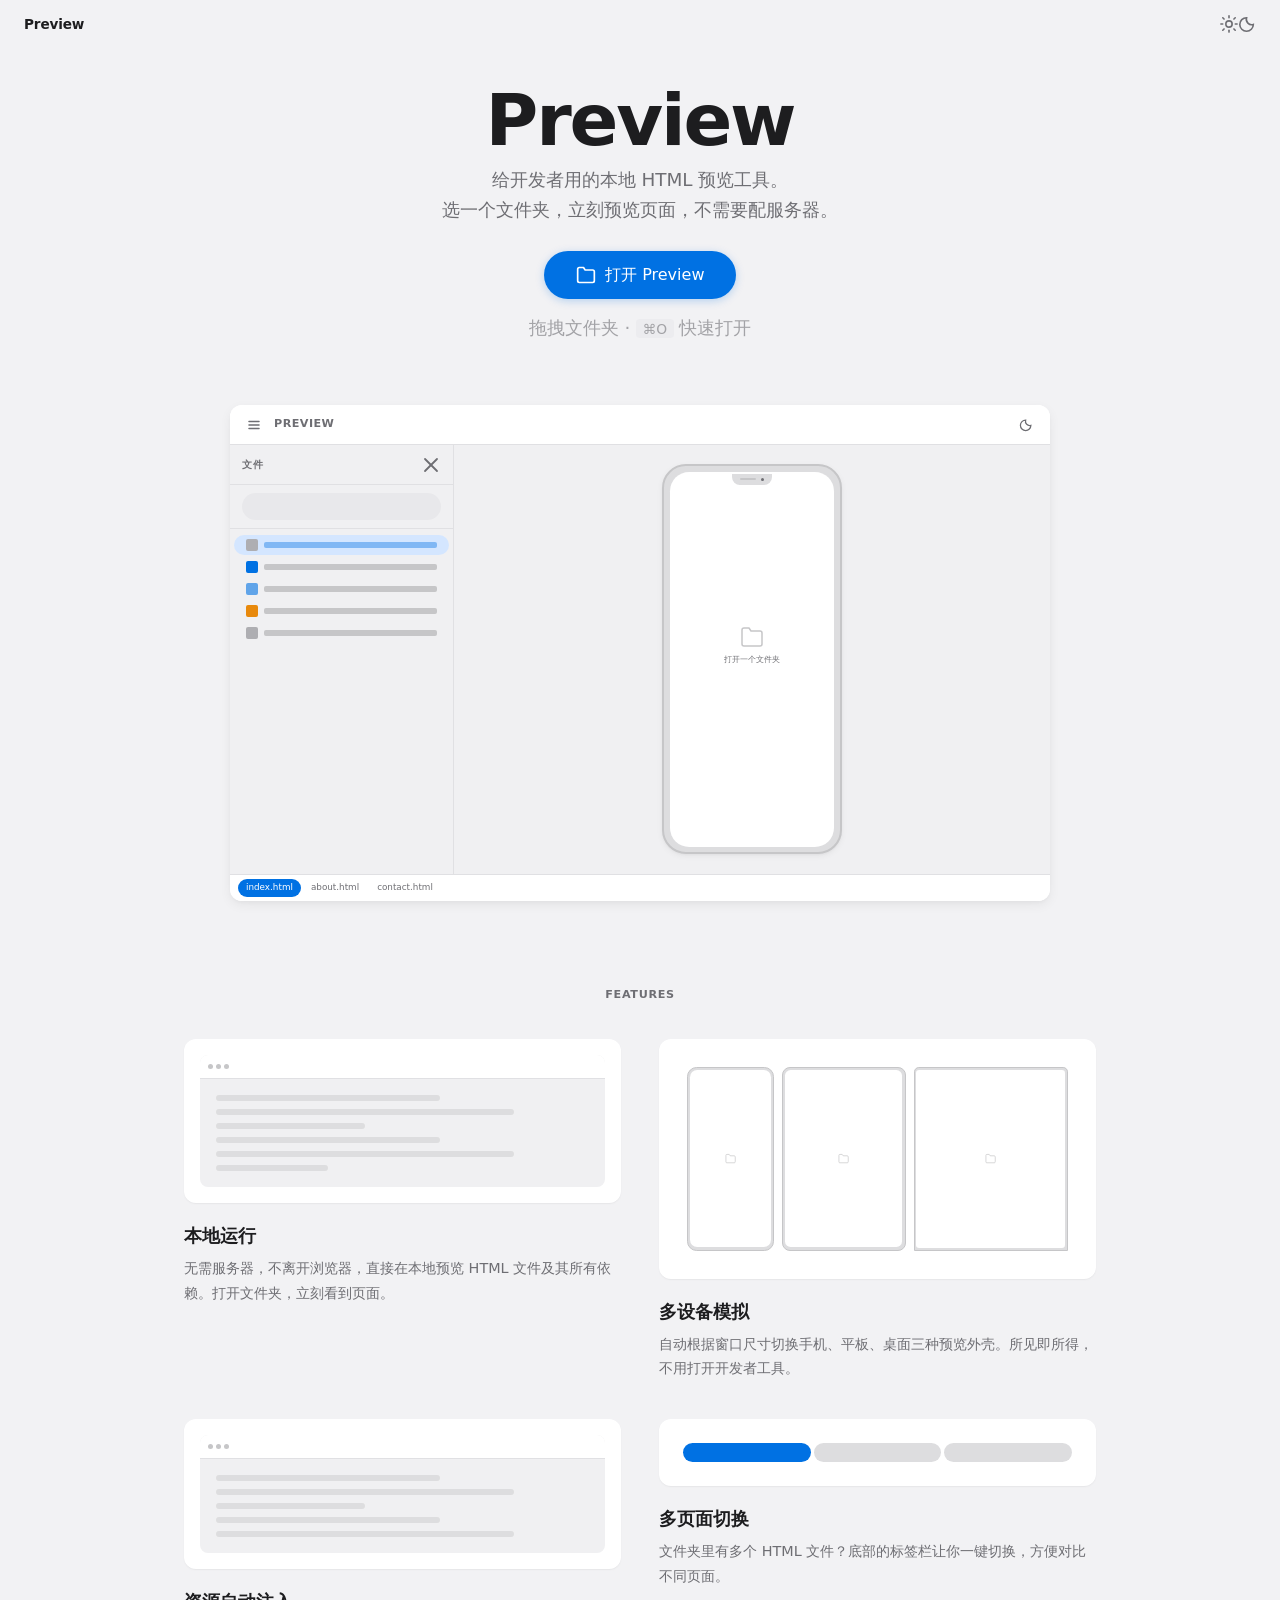
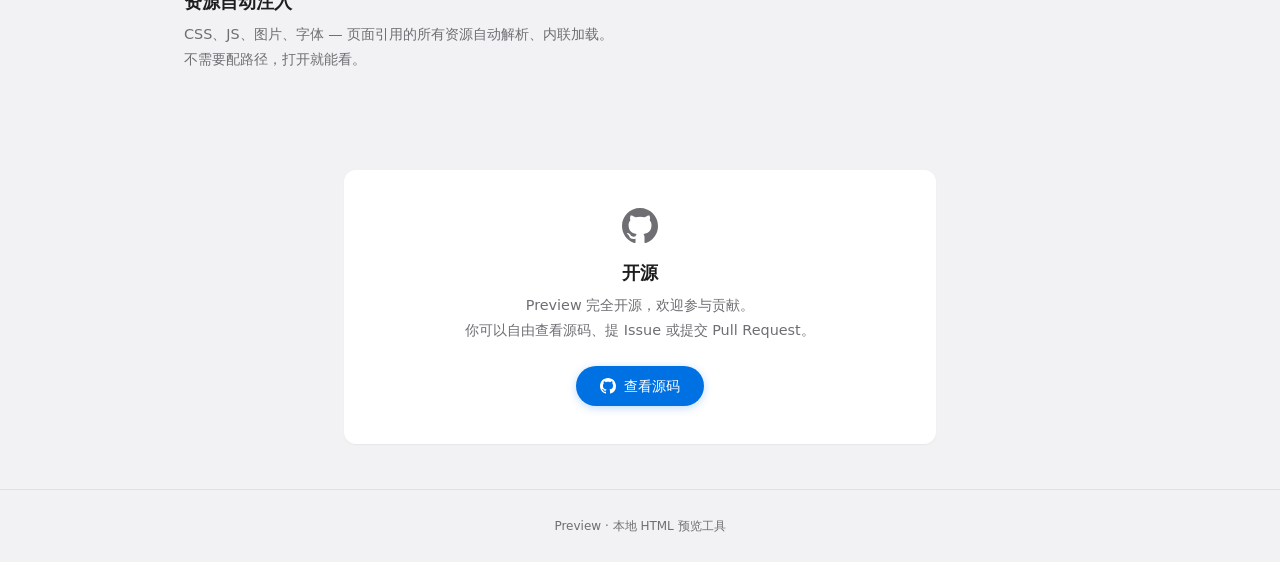
<file: index.html>
<!DOCTYPE html>
<html lang="zh-CN">
<head>
  <meta charset="UTF-8">
  <meta name="viewport" content="width=device-width,initial-scale=1,viewport-fit=cover">
  <meta name="description" content="Preview — 选择文件夹，立即预览 HTML，不需要配置。">
  <title>Preview — 本地 HTML 预览</title>
  <link rel="stylesheet" href="css/tokens.css">
  <link rel="stylesheet" href="css/landing.css">
</head>
<body>

  <nav class="nav" role="navigation">
    <span class="nav-brand">Preview</span>
    <button class="nav-theme" id="themeBtn" type="button" aria-label="切换深色模式">
      <svg class="icon-sun" viewBox="0 0 20 20" fill="none" stroke="currentColor" stroke-width="1.8" stroke-linecap="round">
        <circle cx="10" cy="10" r="3.5"/>
        <line x1="10" y1="1" x2="10" y2="3"/><line x1="10" y1="17" x2="10" y2="19"/>
        <line x1="3.1" y1="3.1" x2="4.5" y2="4.5"/><line x1="15.5" y1="15.5" x2="16.9" y2="16.9"/>
        <line x1="1" y1="10" x2="3" y2="10"/><line x1="17" y1="10" x2="19" y2="10"/>
        <line x1="3.1" y1="16.9" x2="4.5" y2="15.5"/><line x1="15.5" y1="4.5" x2="16.9" y2="3.1"/>
      </svg>
      <svg class="icon-moon" hidden viewBox="0 0 20 20" fill="none" stroke="currentColor" stroke-width="1.8" stroke-linecap="round">
        <path d="M17 10.5A7.5 7.5 0 1 1 9.5 3a6 6 0 0 0 7.5 7.5z"/>
      </svg>
    </button>
  </nav>

  <section class="hero">

    <div class="hero-main">
      <div class="hero-txt">
        <h1>Preview</h1>
        <p>给开发者用的本地 HTML 预览工具。<br>选一个文件夹，立刻预览页面，不需要配服务器。</p>
      </div>
      <div class="hero-act">
        <a href="app.html" class="btn btn-pri">
          <svg viewBox="0 0 24 24" fill="none" stroke="currentColor" stroke-width="2" stroke-linecap="round" stroke-linejoin="round">
            <path d="M22 19a2 2 0 0 1-2 2H4a2 2 0 0 1-2-2V5a2 2 0 0 1 2-2h5l2 3h9a2 2 0 0 1 2 2z"/>
          </svg>
          打开 Preview
        </a>
        <p class="hint">拖拽文件夹 · <kbd>⌘O</kbd> 快速打开</p>
      </div>
    </div>

    <div class="mockup" role="img" aria-label="Preview 应用截图">
      <div class="mbar">
        <div class="mbar-l">
          <div class="mbar-btn">
            <svg viewBox="0 0 18 18" fill="none" stroke="currentColor" stroke-width="1.8" stroke-linecap="round">
              <line x1="2.5" y1="4.5" x2="15.5" y2="4.5"/><line x1="2.5" y1="9" x2="15.5" y2="9"/><line x1="2.5" y1="13.5" x2="15.5" y2="13.5"/>
            </svg>
          </div>
          <span class="mbar-title">Preview</span>
        </div>
        <div class="mbar-r">
          <div class="mbar-dot">
            <svg viewBox="0 0 20 20" fill="none" stroke="currentColor" stroke-width="1.8" stroke-linecap="round">
              <path d="M17 10.5A7.5 7.5 0 1 1 9.5 3a6 6 0 0 0 7.5 7.5z"/>
            </svg>
          </div>
        </div>
      </div>
      <div class="mbody">
        <div class="mside">
          <div class="mside-h">
            <h2>文件</h2>
            <div class="mside-x">
              <svg viewBox="0 0 20 20" fill="none" stroke="currentColor" stroke-width="1.8" stroke-linecap="round">
                <line x1="4" y1="4" x2="16" y2="16"/><line x1="16" y1="4" x2="4" y2="16"/>
              </svg>
            </div>
          </div>
          <div class="mside-s">
            <div class="mside-sf">&nbsp;</div>
          </div>
          <div class="mtree">
            <div class="mi act">
              <div class="mic" style="background:#aeaeb2;border-radius:2px;"></div>
              <div class="min act"></div>
            </div>
            <div class="mi">
              <div class="mic" style="background:#0071e3;border-radius:2px;"></div>
              <div class="min w6"></div>
            </div>
            <div class="mi">
              <div class="mic" style="background:#0071e3;opacity:0.6;border-radius:2px;"></div>
              <div class="min w4"></div>
            </div>
            <div class="mi">
              <div class="mic" style="background:#e8890c;border-radius:2px;"></div>
              <div class="min w5"></div>
            </div>
            <div class="mi">
              <div class="mic" style="background:#aeaeb2;border-radius:2px;"></div>
              <div class="min w3"></div>
            </div>
          </div>
        </div>
        <div class="mmain">
          <div class="mphone">
            <div class="mnotch">
              <div class="mns"></div>
              <div class="mnc"></div>
            </div>
            <div class="mscreen">
              <svg viewBox="0 0 24 24" fill="none" stroke="currentColor" stroke-width="1.5" stroke-linecap="round" stroke-linejoin="round">
                <path d="M22 19a2 2 0 0 1-2 2H4a2 2 0 0 1-2-2V5a2 2 0 0 1 2-2h5l2 3h9a2 2 0 0 1 2 2z"/>
              </svg>
              <p>打开一个文件夹</p>
            </div>
          </div>
        </div>
      </div>
      <div class="mtabs">
        <div class="mtab act">index.html</div>
        <div class="mtab">about.html</div>
        <div class="mtab">contact.html</div>
      </div>
    </div>

  </section>

  <section class="sec" aria-label="功能特性">
    <p class="sec-label">Features</p>
    <div class="fea-grid">
      <div class="fea">
        <div class="fea-v">
          <div class="fm">
            <div class="fmb"><div class="fmd"><div class="fmdo"></div><div class="fmdo"></div><div class="fmdo"></div></div></div>
            <div class="fmbody">
              <div class="fml" style="width:60%"></div>
              <div class="fml" style="width:80%"></div>
              <div class="fml" style="width:40%"></div>
              <div class="fml" style="width:60%"></div>
              <div class="fml" style="width:80%"></div>
              <div class="fml" style="width:30%"></div>
            </div>
          </div>
        </div>
        <div class="fea-t">
          <h3>本地运行</h3>
          <p>无需服务器，不离开浏览器，直接在本地预览 HTML 文件及其所有依赖。打开文件夹，立刻看到页面。</p>
        </div>
      </div>
      <div class="fea">
        <div class="fea-v">
          <div class="fdev">
            <div class="fdp"><div class="fdpi"><svg viewBox="0 0 24 24" fill="none" stroke="currentColor" stroke-width="1.5" stroke-linecap="round" stroke-linejoin="round"><path d="M22 19a2 2 0 0 1-2 2H4a2 2 0 0 1-2-2V5a2 2 0 0 1 2-2h5l2 3h9a2 2 0 0 1 2 2z"/></svg></div></div>
            <div class="fdt"><div class="fdti"><svg viewBox="0 0 24 24" fill="none" stroke="currentColor" stroke-width="1.5" stroke-linecap="round" stroke-linejoin="round"><path d="M22 19a2 2 0 0 1-2 2H4a2 2 0 0 1-2-2V5a2 2 0 0 1 2-2h5l2 3h9a2 2 0 0 1 2 2z"/></svg></div></div>
            <div class="fdd"><div class="fddi"><svg viewBox="0 0 24 24" fill="none" stroke="currentColor" stroke-width="1.5" stroke-linecap="round" stroke-linejoin="round"><path d="M22 19a2 2 0 0 1-2 2H4a2 2 0 0 1-2-2V5a2 2 0 0 1 2-2h5l2 3h9a2 2 0 0 1 2 2z"/></svg></div></div>
          </div>
        </div>
        <div class="fea-t">
          <h3>多设备模拟</h3>
          <p>自动根据窗口尺寸切换手机、平板、桌面三种预览外壳。所见即所得，不用打开开发者工具。</p>
        </div>
      </div>
      <div class="fea">
        <div class="fea-v">
          <div class="fm">
            <div class="fmb"><div class="fmd"><div class="fmdo"></div><div class="fmdo"></div><div class="fmdo"></div></div></div>
            <div class="fmbody">
              <div class="fml" style="width:60%"></div>
              <div class="fml" style="width:80%"></div>
              <div class="fml" style="width:40%"></div>
              <div class="fml" style="width:60%"></div>
              <div class="fml" style="width:80%"></div>
            </div>
          </div>
        </div>
        <div class="fea-t">
          <h3>资源自动注入</h3>
          <p>CSS、JS、图片、字体 — 页面引用的所有资源自动解析、内联加载。不需要配路径，打开就能看。</p>
        </div>
      </div>
      <div class="fea">
        <div class="fea-v">
          <div class="ftab">
            <div class="ft act"></div>
            <div class="ft"></div>
            <div class="ft"></div>
          </div>
        </div>
        <div class="fea-t">
          <h3>多页面切换</h3>
          <p>文件夹里有多个 HTML 文件？底部的标签栏让你一键切换，方便对比不同页面。</p>
        </div>
      </div>
    </div>
  </section>

  <section class="oss" id="oss" aria-label="开源">
    <div class="oss-inner">
      <div class="oss-icon">
        <svg viewBox="0 0 16 16" fill="currentColor">
          <path d="M8 0C3.58 0 0 3.58 0 8c0 3.54 2.29 6.53 5.47 7.59.4.07.55-.17.55-.38 0-.19-.01-.82-.01-1.49-2.01.37-2.53-.49-2.69-.94-.09-.23-.48-.94-.82-1.13-.28-.15-.68-.52-.01-.53.63-.01 1.08.58 1.23.82.72 1.21 1.87.87 2.33.66.07-.52.28-.87.51-1.07-1.78-.2-3.64-.89-3.64-3.95 0-.87.31-1.59.82-2.15-.08-.2-.36-1.02.08-2.12 0 0 .67-.21 2.2.82.64-.18 1.32-.27 2-.27.68 0 1.36.09 2 .27 1.53-1.04 2.2-.82 2.2-.82.44 1.1.16 1.92.08 2.12.51.56.82 1.27.82 2.15 0 3.07-1.87 3.75-3.65 3.95.29.25.54.73.54 1.48 0 1.07-.01 1.93-.01 2.2 0 .21.15.46.55.38A8.013 8.013 0 0016 8c0-4.42-3.58-8-8-8z"/>
        </svg>
      </div>
      <h3>开源</h3>
      <p>Preview 完全开源，欢迎参与贡献。<br>你可以自由查看源码、提 Issue 或提交 Pull Request。</p>
      <a href="https://github.com/ChibaQY/preview" class="oss-link" id="ossLink" target="_blank" rel="noopener">
        <svg viewBox="0 0 16 16" fill="currentColor">
          <path d="M8 0C3.58 0 0 3.58 0 8c0 3.54 2.29 6.53 5.47 7.59.4.07.55-.17.55-.38 0-.19-.01-.82-.01-1.49-2.01.37-2.53-.49-2.69-.94-.09-.23-.48-.94-.82-1.13-.28-.15-.68-.52-.01-.53.63-.01 1.08.58 1.23.82.72 1.21 1.87.87 2.33.66.07-.52.28-.87.51-1.07-1.78-.2-3.64-.89-3.64-3.95 0-.87.31-1.59.82-2.15-.08-.2-.36-1.02.08-2.12 0 0 .67-.21 2.2.82.64-.18 1.32-.27 2-.27.68 0 1.36.09 2 .27 1.53-1.04 2.2-.82 2.2-.82.44 1.1.16 1.92.08 2.12.51.56.82 1.27.82 2.15 0 3.07-1.87 3.75-3.65 3.95.29.25.54.73.54 1.48 0 1.07-.01 1.93-.01 2.2 0 .21.15.46.55.38A8.013 8.013 0 0016 8c0-4.42-3.58-8-8-8z"/>
        </svg>
        查看源码
      </a>
    </div>
  </section>

  <div class="footer">Preview · 本地 HTML 预览工具</div>

  <script>
    (function () {
      var root = document.documentElement;
      var btn = document.getElementById('themeBtn');
      var KEY = 'preview-theme';

      function preferred() { return window.matchMedia('(prefers-color-scheme: dark)').matches ? 'dark' : 'light'; }

      function sync(t) {
        root.setAttribute('data-theme', t);
        root.style.colorScheme = t;
        var sun = btn && btn.querySelector('.icon-sun');
        var moon = btn && btn.querySelector('.icon-moon');
        if (sun && moon) { sun.hidden = t === 'dark'; moon.hidden = t !== 'dark'; }
        try { localStorage.setItem(KEY, t); } catch (_) {}
      }

      var s; try { s = localStorage.getItem(KEY); } catch (_) {}
      sync(s || preferred());

      if (btn) btn.addEventListener('click', function () {
        var cur = root.getAttribute('data-theme') || preferred();
        sync(cur === 'dark' ? 'light' : 'dark');
      });

      window.matchMedia('(prefers-color-scheme: dark)').addEventListener('change', function (e) {
        var saved; try { saved = localStorage.getItem(KEY); } catch (_) {}
        if (!saved) sync(e.matches ? 'dark' : 'light');
      });
    })();

    (function () {
      var reduced = window.matchMedia('(prefers-reduced-motion: reduce)').matches;
      if (reduced) return;

      var els = document.querySelectorAll('.fea, .oss');

      if ('IntersectionObserver' in window && els.length) {
        var obs = new IntersectionObserver(function (entries) {
          entries.forEach(function (entry) {
            if (entry.isIntersecting) {
              entry.target.classList.add('is-visible');
              obs.unobserve(entry.target);
            }
          });
        }, { threshold: 0.12, rootMargin: '0px 0px -20px 0px' });

        for (var i = 0; i < els.length; i++) obs.observe(els[i]);
      } else {
        for (var i = 0; i < els.length; i++) els[i].classList.add('is-visible');
      }
    })();
  </script>

</body>
</html>
</file>
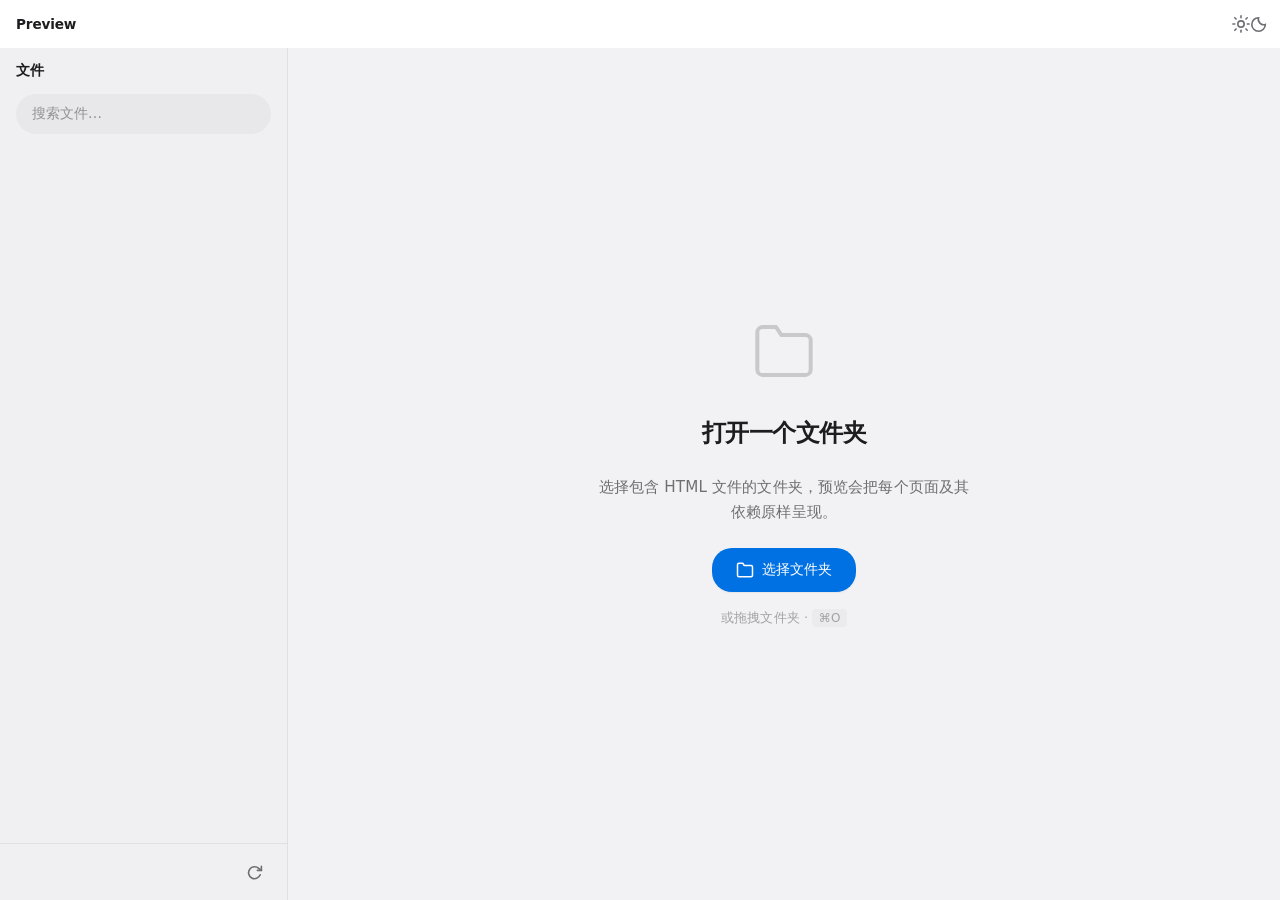
<file: app.html>
<!DOCTYPE html>
<html lang="zh-CN">
<head>
  <meta charset="UTF-8">
  <meta name="viewport" content="width=device-width,initial-scale=1,viewport-fit=cover">
  <meta name="theme-color" content="#f2f2f4" media="(prefers-color-scheme: light)">
  <meta name="theme-color" content="#151517" media="(prefers-color-scheme: dark)">
  <meta name="description" content="Preview local HTML files in your browser">
  <title>Preview</title>
  <link rel="stylesheet" href="css/tokens.css">
  <link rel="stylesheet" href="css/base.css">
  <link rel="stylesheet" href="css/layout.css">
</head>
<body>

  <header class="bar" role="banner">
    <div class="bar-left">
      <button class="bar-btn" id="menuBtn" type="button" aria-label="切换侧栏">
        <svg viewBox="0 0 20 20" fill="none" stroke="currentColor" stroke-width="1.8" stroke-linecap="round" aria-hidden="true">
          <line x1="3" y1="5" x2="17" y2="5"/>
          <line x1="3" y1="10" x2="17" y2="10"/>
          <line x1="3" y1="15" x2="17" y2="15"/>
        </svg>
      </button>
      <span class="bar-title">Preview</span>
      <span class="badge" id="fileBadge" hidden></span>
    </div>
    <div class="bar-right">
      <button id="exitBtn" class="exit-btn" type="button" hidden aria-label="退出当前文件夹">✕ 关闭</button>
      <button id="themeToggle" class="bar-btn" type="button" aria-label="切换深色模式">
        <svg class="icon-sun" viewBox="0 0 20 20" fill="none" stroke="currentColor" stroke-width="1.8" stroke-linecap="round" aria-hidden="true">
          <circle cx="10" cy="10" r="3.5"/>
          <line x1="10" y1="1" x2="10" y2="3"/><line x1="10" y1="17" x2="10" y2="19"/>
          <line x1="3.1" y1="3.1" x2="4.5" y2="4.5"/><line x1="15.5" y1="15.5" x2="16.9" y2="16.9"/>
          <line x1="1" y1="10" x2="3" y2="10"/><line x1="17" y1="10" x2="19" y2="10"/>
          <line x1="3.1" y1="16.9" x2="4.5" y2="15.5"/><line x1="15.5" y1="4.5" x2="16.9" y2="3.1"/>
        </svg>
        <svg class="icon-moon" hidden viewBox="0 0 20 20" fill="none" stroke="currentColor" stroke-width="1.8" stroke-linecap="round" aria-hidden="true">
          <path d="M17 10.5A7.5 7.5 0 1 1 9.5 3a6 6 0 0 0 7.5 7.5z"/>
        </svg>
      </button>
    </div>
  </header>

  <div class="scrim" id="scrim" aria-hidden="true"></div>

  <aside class="sidebar" id="sidebar" role="complementary" aria-label="文件列表">
    <div class="sidebar-head">
      <h2>文件</h2>
      <button class="sidebar-close" id="sidebarClose" type="button" aria-label="关闭侧栏">
        <svg viewBox="0 0 20 20" fill="none" stroke="currentColor" stroke-width="1.8" stroke-linecap="round" aria-hidden="true">
          <line x1="4" y1="4" x2="16" y2="16"/>
          <line x1="16" y1="4" x2="4" y2="16"/>
        </svg>
      </button>
    </div>
    <div class="search-wrap">
      <input type="search" id="searchInput" class="search-field" placeholder="搜索文件…" aria-label="搜索文件">
    </div>
    <div class="sidebar-body">
      <ul class="tree" id="tree" role="tree" aria-label="文件夹结构"></ul>
    </div>
    <div class="sidebar-foot">
      <span id="treeCount"></span>
      <button id="refreshBtn" type="button" aria-label="重新加载" hidden>
        <svg viewBox="0 0 20 20" fill="none" stroke="currentColor" stroke-width="2" stroke-linecap="round" stroke-linejoin="round" aria-hidden="true">
          <polyline points="18 3 18 8 13 8"/>
          <path d="M16.5 13.5a7.5 7.5 0 1 1-1.8-8L18 8"/>
        </svg>
      </button>
    </div>
  </aside>

  <main class="stage">

    <section class="empty" id="empty" aria-label="欢迎">
      <div class="empty-icon">
        <svg viewBox="0 0 24 24" fill="none" stroke="currentColor" stroke-width="1.5" stroke-linecap="round" stroke-linejoin="round" aria-hidden="true">
          <path d="M22 19a2 2 0 0 1-2 2H4a2 2 0 0 1-2-2V5a2 2 0 0 1 2-2h5l2 3h9a2 2 0 0 1 2 2z"/>
        </svg>
      </div>
      <h1>打开一个文件夹</h1>
      <p>选择包含 HTML 文件的文件夹，预览会把每个页面及其依赖原样呈现。</p>
      <div class="empty-actions">
        <button id="openBtn" class="btn btn-primary" type="button">
          <svg viewBox="0 0 24 24" fill="none" stroke="currentColor" stroke-width="2" stroke-linecap="round" stroke-linejoin="round" aria-hidden="true">
            <path d="M22 19a2 2 0 0 1-2 2H4a2 2 0 0 1-2-2V5a2 2 0 0 1 2-2h5l2 3h9a2 2 0 0 1 2 2z"/>
          </svg>
          选择文件夹
        </button>
        <p class="empty-hint">或拖拽文件夹 · <kbd>⌘O</kbd></p>
      </div>
    </section>

    <section class="preview-area" id="previewArea" aria-hidden="true">
      <div class="device-wrap" id="deviceWrap">
        <div class="device is-phone" id="device">
          <div class="device-notch" aria-hidden="true">
            <div class="device-notch-speaker"></div>
            <div class="device-notch-camera"></div>
          </div>
          <div class="device-screen">
            <iframe id="preview"
              sandbox="allow-scripts allow-same-origin allow-popups allow-forms allow-modals"
              title="网页预览"></iframe>
          </div>
        </div>
      </div>
      <nav class="preview-nav" id="nav" aria-label="页面切换"></nav>
    </section>

  </main>

  <div class="drag-veil" id="dragVeil" aria-hidden="true">
    <svg viewBox="0 0 24 24" fill="none" stroke="currentColor" stroke-width="1.5" stroke-linecap="round" stroke-linejoin="round" aria-hidden="true">
      <path d="M22 19a2 2 0 0 1-2 2H4a2 2 0 0 1-2-2V5a2 2 0 0 1 2-2h5l2 3h9a2 2 0 0 1 2 2z"/>
    </svg>
    <p>释放以打开</p>
  </div>

  <div class="toast-stack" id="toastStack" aria-live="polite"></div>

  <input type="file" id="folderInput" webkitdirectory multiple class="visually-hidden"
    accept=".html,.htm,.xhtml,.css,.js,.mjs,.json,.png,.jpg,.jpeg,.gif,.webp,.svg,.bmp,.ico,.txt,.md,.xml,.yaml,.yml,.toml,.pdf">

  <script src="js/theme.js" defer></script>
  <script src="js/app.js" defer></script>
</body>
</html>
</file>
<file: css/tokens.css>
:root {
  --primary:        #0071e3;
  --primary-container: #d4e6ff;
  --on-primary:     #ffffff;
  --secondary:      #5b5b5f;
  --secondary-container: #e0e0e4;
  --tertiary:       #2b6b3c;
  --tertiary-container: #cdf0d0;
  --surface:        #ffffff;
  --surface-dim:    #f2f2f4;
  --surface-bright: #ffffff;
  --surface-container: #f0f0f2;
  --surface-container-high: #e8e8eb;
  --surface-container-highest: #dddddf;
  --on-surface:     #1d1d1f;
  --on-surface-variant: #6e6e73;
  --outline:        #c6c6c8;
  --outline-variant:#e0e0e3;
  --error:          #ff3b30;
  --error-container:#ffded9;
  --shadow-0: 0 0 0 0 transparent;
  --shadow-1: 0 1px 2px rgba(0,0,0,0.04), 0 1px 1px rgba(0,0,0,0.02);
  --shadow-2: 0 2px 6px rgba(0,0,0,0.05), 0 1px 2px rgba(0,0,0,0.03);
  --shadow-3: 0 4px 12px rgba(0,0,0,0.06), 0 2px 4px rgba(0,0,0,0.03);
  --shadow-4: 0 8px 24px rgba(0,0,0,0.08), 0 4px 8px rgba(0,0,0,0.04);
  --shadow-5: 0 16px 48px rgba(0,0,0,0.10), 0 6px 16px rgba(0,0,0,0.05);
  --font: -apple-system, 'SF Pro Display', 'SF Pro Text', 'Helvetica Neue', 'PingFang SC', system-ui, sans-serif;
  --font-mono: 'SF Mono', 'JetBrains Mono', 'Cascadia Code', Consolas, monospace;
  --rad-xs: 4px;
  --rad-sm: 8px;
  --rad-md: 12px;
  --rad-lg: 16px;
  --rad-xl: 20px;
  --rad-full: 9999px;
  --bar-h: 3rem;
  --side-w: 18rem;
  --sp-1: 0.25rem;
  --sp-2: 0.5rem;
  --sp-3: 0.75rem;
  --sp-4: 1rem;
  --sp-5: 1.5rem;
  --sp-6: 2rem;
  --sp-7: 3rem;
  --sp-8: 4rem;
  --emphasized: cubic-bezier(0.2, 0, 0, 1);
  --emphasized-decel: cubic-bezier(0.05, 0.7, 0.1, 1);
  --emphasized-accel: cubic-bezier(0.3, 0, 0.8, 0.15);
  --standard: cubic-bezier(0.2, 0, 0, 1);
  --t: 0.2s;
  --t-md: 0.3s;
  --t-lg: 0.45s;
}

:root[data-theme="dark"] {
  --primary:        #0a84ff;
  --primary-container: #003a75;
  --on-primary:     #ffffff;
  --secondary:      #9a9a9e;
  --secondary-container: #3a3a3c;
  --tertiary:       #6fcf97;
  --tertiary-container: #1a4730;
  --surface:        #1c1c1e;
  --surface-dim:    #151517;
  --surface-bright: #2c2c2e;
  --surface-container: #222224;
  --surface-container-high: #2a2a2c;
  --surface-container-highest: #323234;
  --on-surface:     #f5f5f7;
  --on-surface-variant: #98989d;
  --outline:        #424244;
  --outline-variant:#38383a;
  --error:          #ff453a;
  --error-container:#551e1b;
  --shadow-1: 0 1px 2px rgba(0,0,0,0.35);
  --shadow-2: 0 2px 6px rgba(0,0,0,0.40);
  --shadow-3: 0 4px 14px rgba(0,0,0,0.45);
  --shadow-4: 0 8px 28px rgba(0,0,0,0.50);
  --shadow-5: 0 16px 48px rgba(0,0,0,0.55);
}

@media (prefers-color-scheme: dark) {
  :root:not([data-theme="light"]) {
    --primary:        #0a84ff;
    --primary-container: #003a75;
    --on-primary:     #ffffff;
    --secondary:      #9a9a9e;
    --secondary-container: #3a3a3c;
    --tertiary:       #6fcf97;
    --tertiary-container: #1a4730;
    --surface:        #1c1c1e;
    --surface-dim:    #151517;
    --surface-bright: #2c2c2e;
    --surface-container: #222224;
    --surface-container-high: #2a2a2c;
    --surface-container-highest: #323234;
    --on-surface:     #f5f5f7;
    --on-surface-variant: #98989d;
    --outline:        #424244;
    --outline-variant:#38383a;
    --error:          #ff453a;
    --error-container:#551e1b;
    --shadow-1: 0 1px 2px rgba(0,0,0,0.35);
    --shadow-2: 0 2px 6px rgba(0,0,0,0.40);
    --shadow-3: 0 4px 14px rgba(0,0,0,0.45);
    --shadow-4: 0 8px 28px rgba(0,0,0,0.50);
    --shadow-5: 0 16px 48px rgba(0,0,0,0.55);
  }
}
</file>
<file: css/landing.css>
@layer base, layout, animation, utilities;

@layer base {
  *, *::before, *::after { box-sizing: border-box; margin: 0; padding: 0; }
  html {
    scroll-behavior: smooth;
    -webkit-text-size-adjust: 100%;
    text-size-adjust: 100%;
    -webkit-tap-highlight-color: transparent;
  }
  body {
    font-family: -apple-system, 'SF Pro Display', 'SF Pro Text', 'Helvetica Neue', 'PingFang SC', system-ui, sans-serif;
    font-size: clamp(0.875rem, 0.75rem + 0.5vw, 1rem);
    line-height: 1.5;
    color: var(--on-surface);
    background: var(--surface-dim);
    -webkit-font-smoothing: antialiased;
    -moz-osx-font-smoothing: grayscale;
    overflow-x: hidden;
  }
  svg { display: block; max-width: 100%; }
  a { color: var(--primary); text-decoration: none; }
  button { font: inherit; cursor: pointer; border: none; background: none; color: inherit; padding: 0; }
  ::selection { background: var(--primary-container); color: var(--on-surface); }
  :focus-visible {
    outline: 2px solid var(--primary);
    outline-offset: 2px;
    border-radius: var(--rad-sm);
  }
}

@layer layout {
  .nav {
    position: fixed; top: 0; left: 0; right: 0; z-index: 100;
    height: 3rem;
    display: flex; align-items: center; justify-content: space-between;
    padding-inline: max(1.5rem, env(safe-area-inset-left));
    padding-inline-end: max(1.5rem, env(safe-area-inset-right));
    -webkit-user-select: none; user-select: none;
    background: var(--surface-dim);
  }
  .nav-brand {
    font-size: 0.85rem; font-weight: 600; letter-spacing: -0.01em;
    color: var(--on-surface);
  }
  .nav-theme {
    width: 2.25rem; height: 2.25rem;
    display: flex; align-items: center; justify-content: center;
    border-radius: var(--rad-full);
    color: var(--on-surface-variant);
    transition: all 0.2s var(--emphasized-decel);
  }
  .nav-theme:hover { background: var(--surface-container-high); color: var(--on-surface); }
  .nav-theme svg { width: 18px; height: 18px; }

  .hero {
    min-height: 100dvh;
    display: flex; flex-direction: column;
    padding: calc(3rem + env(safe-area-inset-top)) min(2rem, 5vw) 2rem;
  }
  .hero-main {
    display: flex; flex-direction: column; align-items: center;
    padding-block: clamp(1.5rem, 4vh, 3rem);
    animation: fade-up 0.6s var(--emphasized-decel) both;
  }
  .hero-txt {
    text-align: center;
    max-width: min(36rem, 100%);
  }
  .hero h1 {
    font-size: clamp(2.5rem, 6vw + 1rem, 4.5rem);
    font-weight: 700;
    letter-spacing: -0.03em;
    color: var(--on-surface);
    margin-block-end: 0.5rem;
    line-height: 1.02;
  }
  .hero p {
    font-size: clamp(0.95rem, 1.4vw + 0.5rem, 1.15rem);
    color: var(--on-surface-variant);
    line-height: 1.6;
    margin-block-end: clamp(1.5rem, 3vh, 2rem);
  }
  .hero-act {
    display: flex; flex-direction: column; align-items: center;
    gap: clamp(0.75rem, 1.5vh, 1rem);
  }

  .btn {
    display: inline-flex; align-items: center; gap: 0.6rem;
    padding: 0.75rem clamp(1.25rem, 3vw, 2rem);
    font-size: clamp(0.9rem, 0.85rem + 0.3vw, 1rem);
    font-weight: 500;
    border-radius: var(--rad-full);
    transition: all 0.25s var(--emphasized-decel);
    min-height: 3rem;
    touch-action: manipulation;
  }
  .btn svg { width: 20px; height: 20px; }
  .btn-pri {
    background: var(--primary);
    color: var(--on-primary);
    box-shadow: 0 2px 8px color-mix(in srgb, var(--primary) 25%, transparent);
  }
  .btn-pri:hover {
    transform: translateY(-2px);
    box-shadow: 0 6px 20px color-mix(in srgb, var(--primary) 30%, transparent);
  }
  .btn-pri:active { transform: scale(0.97); }
  .hint {
    font-size: clamp(0.75rem, 0.7rem + 0.2vw, 0.8rem);
    color: var(--on-surface-variant);
    opacity: 0.6;
  }
  .hint kbd {
    font-family: inherit; font-size: 0.75em;
    padding: 0.1rem 0.4rem;
    background: var(--surface-container-high);
    border-radius: var(--rad-xs);
    color: var(--on-surface-variant);
  }

  .mockup {
    width: min(100%, 820px);
    margin-inline: auto;
    background: var(--surface);
    border-radius: var(--rad-md);
    box-shadow: var(--shadow-3);
    overflow: hidden;
    animation: rise 0.7s var(--emphasized) 0.15s both;
  }
  @keyframes rise {
    from { opacity: 0; transform: translateY(24px); }
    to { opacity: 1; transform: translateY(0); }
  }

  .mbar {
    height: 2.5rem;
    display: flex; align-items: center; justify-content: space-between;
    padding-inline: 0.75rem;
    background: var(--surface);
    border-block-end: 1px solid var(--outline-variant);
  }
  .mbar-l, .mbar-r { display: flex; align-items: center; gap: 0.5rem; }
  .mbar-btn, .mbar-dot {
    width: 1.5rem; height: 1.5rem;
    display: flex; align-items: center; justify-content: center;
    border-radius: var(--rad-full);
    color: var(--on-surface-variant);
  }
  .mbar-btn svg, .mbar-dot svg { width: 14px; height: 14px; }
  .mbar-title {
    font-size: 0.7rem; font-weight: 600;
    letter-spacing: 0.04em; text-transform: uppercase;
    color: var(--on-surface-variant);
  }

  .mbody { display: flex; }
  .mside {
    width: clamp(8rem, 30%, 14rem);
    background: var(--surface-container);
    border-inline-end: 1px solid var(--outline-variant);
    display: flex; flex-direction: column;
  }
  .mside-h {
    display: flex; align-items: center; justify-content: space-between;
    padding: 0.6rem 0.75rem;
    border-block-end: 1px solid var(--outline-variant);
  }
  .mside-h h2 {
    font-size: 0.65rem; font-weight: 600;
    text-transform: uppercase; letter-spacing: 0.06em;
    color: var(--on-surface-variant);
  }
  .mside-x {
    width: 1.25rem; height: 1.25rem;
    display: flex; align-items: center; justify-content: center;
    border-radius: var(--rad-full);
    color: var(--on-surface-variant);
  }
  .mside-s { padding: 0.5rem 0.75rem; border-block-end: 1px solid var(--outline-variant); }
  .mside-sf {
    width: 100%; padding: 0.35rem 0.6rem; font-size: 0.65rem;
    background: var(--surface-container-high);
    border-radius: var(--rad-full);
    color: transparent;
  }
  .mtree {
    flex: 1; padding: 0.35rem 0;
    display: flex; flex-direction: column; gap: 2px;
  }
  .mi {
    display: flex; align-items: center; gap: 0.35rem;
    padding: 0.25rem 0.75rem;
    margin-inline: 0.25rem;
    border-radius: var(--rad-full);
  }
  .mi.act { background: var(--primary-container); }
  .mic { width: 12px; height: 12px; border-radius: 2px; flex-shrink: 0; }
  .min { height: 6px; flex: 1; border-radius: 2px; background: var(--outline); }
  .min.act { background: var(--primary); opacity: 0.4; }

  .mmain {
    flex: 1;
    display: flex; flex-direction: column;
    align-items: center; justify-content: center;
    padding: clamp(0.75rem, 1.5vw, 1.5rem);
    background: var(--surface-container);
  }
  .mphone {
    width: min(55%, 180px);
    aspect-ratio: 9 / 19.5;
    border: 2px solid var(--outline);
    border-radius: 1.5rem; padding: 0.35rem;
    background: var(--surface-container-highest);
    box-shadow: var(--shadow-2);
    position: relative; display: flex; flex-direction: column;
  }
  .mnotch {
    position: absolute; top: 0.45rem; left: 50%; translate: -50% 0;
    width: 2.5rem; height: 0.7rem;
    background: var(--surface-container-highest);
    border-radius: 0 0 0.5rem 0.5rem; z-index: 2;
    display: flex; align-items: center; justify-content: center; gap: 0.3rem;
  }
  .mns { width: 1rem; height: 0.15rem; background: var(--outline); border-radius: 2px; }
  .mnc { width: 0.2rem; height: 0.2rem; background: var(--on-surface-variant); border-radius: 50%; }
  .mscreen {
    flex: 1; background: var(--surface); border-radius: 1.2rem;
    display: flex; flex-direction: column;
    align-items: center; justify-content: center;
    padding: 0.75rem;
  }
  .mscreen svg { width: 1.5rem; height: 1.5rem; color: var(--outline); margin-block-end: 0.3rem; }
  .mscreen p { font-size: 0.5rem; color: var(--on-surface-variant); }

  .mtabs {
    display: flex; padding: 0.25rem 0.5rem; gap: 2px;
    border-block-start: 1px solid var(--outline-variant);
    background: var(--surface);
  }
  .mtab {
    padding: 0.15rem 0.5rem; font-size: 0.55rem;
    border-radius: var(--rad-full);
    color: var(--on-surface-variant);
  }
  .mtab.act { background: var(--primary); color: var(--on-primary); }

  .sec {
    max-width: min(960px, 100% - 3rem);
    margin-inline: auto;
    padding-block: clamp(2.5rem, 6vh, 5rem);
    padding-inline: min(1.5rem, 4vw);
  }
  .sec-label {
    font-size: 0.7rem; font-weight: 600;
    text-transform: uppercase; letter-spacing: 0.06em;
    color: var(--on-surface-variant);
    text-align: center;
    margin-block-end: clamp(1.5rem, 4vh, 2.5rem);
  }
  .fea-grid {
    display: grid;
    grid-template-columns: repeat(auto-fit, minmax(min(280px, 100%), 1fr));
    gap: clamp(1.5rem, 3vw, 3rem);
  }
  .fea {
    display: flex; flex-direction: column; gap: 1.25rem;
  }
  .fea-v {
    border-radius: var(--rad-md);
    overflow: hidden;
    background: var(--surface);
    box-shadow: var(--shadow-1);
    padding: clamp(0.75rem, 1.5vw, 1rem);
    transition: transform 0.45s var(--emphasized-decel), box-shadow 0.45s var(--emphasized-decel);
    will-change: transform;
  }
  .fea-v:hover {
    transform: translateY(-4px);
    box-shadow: var(--shadow-3);
  }
  .fea-v:active { transform: translateY(-2px) scale(0.99); }
  .fea-t h3 {
    font-size: clamp(1rem, 0.9rem + 0.3vw, 1.1rem);
    font-weight: 600;
    margin-block-end: 0.4rem;
    color: var(--on-surface);
  }
  .fea-t p {
    font-size: clamp(0.85rem, 0.8rem + 0.2vw, 0.9rem);
    color: var(--on-surface-variant);
    line-height: 1.7;
  }

  .fm { width: 100%; border-radius: var(--rad-sm); overflow: hidden; background: var(--surface-container); }
  .fmb {
    height: 1.5rem;
    display: flex; align-items: center;
    padding-inline: 0.5rem;
    background: var(--surface);
    border-block-end: 1px solid var(--outline-variant);
  }
  .fmd { display: flex; gap: 3px; }
  .fmdo { width: 5px; height: 5px; border-radius: 50%; background: var(--outline); }
  .fmbody { padding: 1rem; display: flex; flex-direction: column; gap: 0.5rem; }
  .fml { height: 6px; border-radius: 3px; background: var(--surface-container-highest); }

  .fdev {
    display: flex; gap: 0.5rem; justify-content: center;
    padding: clamp(0.5rem, 1vw, 0.75rem);
  }
  .fdp {
    width: 28%; aspect-ratio: 9/19;
    border: 1.5px solid var(--outline);
    border-radius: 0.6rem; padding: 0.15rem;
    background: var(--surface-container-highest);
  }
  .fdpi { height: 100%; border-radius: 0.45rem; background: var(--surface); display: flex; align-items: center; justify-content: center; }
  .fdpi svg, .fdti svg, .fddi svg { width: clamp(0.55rem, 1vw, 0.7rem); height: auto; color: var(--outline); }
  .fdt {
    width: 40%; aspect-ratio: 3/4;
    border: 1.5px solid var(--outline);
    border-radius: 0.5rem; padding: 0.15rem;
    background: var(--surface-container-highest);
  }
  .fdti { height: 100%; border-radius: 0.35rem; background: var(--surface); display: flex; align-items: center; justify-content: center; }
  .fdd {
    width: 50%; aspect-ratio: 16/10;
    border: 1.5px solid var(--outline);
    border-radius: 0.3rem 0.3rem 0 0; padding: 0.1rem;
    background: var(--surface-container-highest);
  }
  .fddi { height: 100%; border-radius: 0.2rem; background: var(--surface); display: flex; align-items: center; justify-content: center; }

  .ftab { display: flex; gap: 3px; padding: 0.5rem; }
  .ft { flex: 1; height: 1.2rem; border-radius: var(--rad-full); background: var(--surface-container-highest); }
  .ft.act { background: var(--primary); }

  .oss {
    max-width: min(640px, 100% - 3rem);
    margin-inline: auto;
    padding-block: clamp(2.5rem, 5vh, 4rem);
    padding-inline: min(1.5rem, 4vw);
    text-align: center;
  }
  .oss-inner {
    background: var(--surface);
    border-radius: var(--rad-md);
    padding: clamp(1.5rem, 3vw, 2.5rem);
    box-shadow: var(--shadow-1);
    transition: transform 0.45s var(--emphasized-decel), box-shadow 0.45s var(--emphasized-decel);
    will-change: transform;
  }
  .oss-inner:hover {
    transform: translateY(-4px);
    box-shadow: var(--shadow-3);
  }
  .oss-inner:active { transform: translateY(-2px) scale(0.99); }
  .oss-icon {
    width: 2.25rem; height: 2.25rem;
    margin-inline: auto; margin-block-end: 1rem;
    color: var(--on-surface-variant);
  }
  .oss-icon svg { width: 100%; height: 100%; }
  .oss h3 {
    font-size: clamp(1rem, 0.9rem + 0.3vw, 1.1rem);
    font-weight: 600;
    color: var(--on-surface);
    margin-block-end: 0.4rem;
  }
  .oss p {
    font-size: clamp(0.85rem, 0.8rem + 0.2vw, 0.9rem);
    color: var(--on-surface-variant);
    line-height: 1.7;
    margin-block-end: 1.5rem;
  }
  .oss-link {
    display: inline-flex; align-items: center; gap: 0.5rem;
    padding: 0.6rem clamp(1rem, 2vw, 1.5rem);
    font-size: 0.85rem; font-weight: 500;
    background: var(--primary);
    color: var(--on-primary);
    border-radius: var(--rad-full);
    box-shadow: 0 2px 8px color-mix(in srgb, var(--primary) 25%, transparent);
    transition: all 0.25s var(--emphasized-decel);
    touch-action: manipulation;
  }
  .oss-link:hover {
    transform: translateY(-2px);
    box-shadow: 0 6px 20px color-mix(in srgb, var(--primary) 30%, transparent);
  }
  .oss-link svg { width: 16px; height: 16px; }
  .oss-link:active { transform: scale(0.97); }

  .footer {
    text-align: center;
    padding: clamp(1.5rem, 3vh, 2.5rem) min(1.5rem, 4vw);
    font-size: 0.75rem;
    color: var(--on-surface-variant);
    border-block-start: 1px solid var(--outline-variant);
  }
}

@layer animation {
  @keyframes fade-up {
    from { opacity: 0; transform: translateY(12px); }
    to { opacity: 1; transform: translateY(0); }
  }
  @keyframes fade-in {
    from { opacity: 0; }
    to { opacity: 1; }
  }

  .nav { animation: fade-in 0.4s var(--emphasized) both; }
  .hero-txt h1 { animation: fade-up 0.6s var(--emphasized-decel) both; }
  .hero-txt p  { animation: fade-up 0.5s var(--emphasized-decel) 0.1s both; }
  .hero-act    { animation: fade-up 0.45s var(--emphasized-decel) 0.2s both; }
  .sec-label   { animation: fade-up 0.45s var(--emphasized-decel) 0.3s both; }

  .fea {
    transition: opacity 0.5s var(--emphasized-decel), transform 0.5s var(--emphasized-decel);
  }
  .fea:not(.is-visible) { opacity: 0; transform: translateY(20px); }
  .fea.is-visible { opacity: 1; transform: translateY(0); }

  .oss {
    transition: opacity 0.5s var(--emphasized-decel), transform 0.5s var(--emphasized-decel);
  }
  .oss:not(.is-visible) { opacity: 0; transform: translateY(20px); }
  .oss.is-visible { opacity: 1; transform: translateY(0); }

  @media (prefers-reduced-motion: reduce) {
    *, *::before, *::after {
      animation-duration: 0.01ms !important;
      transition-duration: 0.01ms !important;
    }
  }
}

@layer utilities {
  @media (max-width: 540px) {
    .mside { display: none; }
    .mphone { width: min(70%, 160px); }
    .hero { padding-inline: 1rem; }
  }

  @media (hover: none) and (pointer: coarse) {
    .btn { min-height: 3.25rem; }
    .nav-theme { width: 2.5rem; height: 2.5rem; }
  }
}
</file>
<file: css/base.css>
*, *::before, *::after { box-sizing: border-box; margin: 0; padding: 0; }

html {
  -webkit-text-size-adjust: 100%;
  text-size-adjust: 100%;
  -webkit-tap-highlight-color: transparent;
}
html, body { height: 100%; overflow: hidden; }

body {
  font-family: var(--font);
  font-size: 14px;
  line-height: 1.5;
  color: var(--on-surface);
  background: var(--surface-dim);
  -webkit-font-smoothing: antialiased;
  -moz-osx-font-smoothing: grayscale;
  letter-spacing: 0.01em;
}

::selection {
  background: var(--primary-container);
  color: var(--on-surface);
}
img, svg { max-width: 100%; display: block; }
svg { fill: none; }
a { color: var(--primary); text-decoration: none; }

button {
  font: inherit; cursor: pointer; border: none;
  background: none; color: inherit; padding: 0;
  -webkit-appearance: none; appearance: none;
}
input, textarea { font: inherit; outline: none; border: none; background: none; color: inherit; }
ul, ol { list-style: none; }

:focus-visible {
  outline: 2px solid var(--primary);
  outline-offset: 2px;
  border-radius: var(--rad-sm);
}

.visually-hidden:not(:focus):not(:active) {
  position: absolute; width: 1px; height: 1px; margin: -1px;
  overflow: hidden; clip: rect(0,0,0,0); white-space: nowrap; border: 0;
}

::-webkit-scrollbar { width: 5px; height: 5px; }
::-webkit-scrollbar-track { background: transparent; }
::-webkit-scrollbar-thumb { background: var(--outline); border-radius: 3px; }
::-webkit-scrollbar-thumb:hover { background: var(--on-surface-variant); }

@media (prefers-reduced-motion: reduce) {
  *, *::before, *::after {
    animation-duration: 0.01ms !important;
    transition-duration: 0.01ms !important;
  }
}
</file>
<file: css/layout.css>
body { display: flex; flex-direction: column; }

.bar {
  height: var(--bar-h); flex-shrink: 0;
  display: flex; align-items: center; justify-content: space-between;
  padding: 0 var(--sp-3);
  padding-left: max(var(--sp-3), env(safe-area-inset-left));
  padding-right: max(var(--sp-3), env(safe-area-inset-right));
  background: var(--surface);
  -webkit-user-select: none; user-select: none;
  z-index: 100; position: relative;
}

.bar-left { display: flex; align-items: center; gap: var(--sp-1); min-width: 0; }
.bar-right { display: flex; align-items: center; gap: 2px; }

.bar-btn {
  width: 2.25rem; height: 2.25rem;
  display: flex; align-items: center; justify-content: center;
  border-radius: var(--rad-full);
  color: var(--on-surface-variant);
  transition: all var(--t) var(--emphasized-decel);
  flex-shrink: 0;
}
.bar-btn:hover { background: var(--surface-container-high); color: var(--on-surface); }
.bar-btn:active { transform: scale(0.9); }
.bar-btn svg { width: 18px; height: 18px; }

.bar-title {
  font-size: 0.85rem; font-weight: 600;
  letter-spacing: -0.01em;
  color: var(--on-surface);
  flex-shrink: 0;
  margin-left: var(--sp-1);
}

.badge {
  font-size: 11px; font-family: var(--font-mono);
  color: var(--primary);
  padding: 0.1rem 0.5rem;
  background: var(--primary-container);
  border-radius: var(--rad-full);
  white-space: nowrap;
  font-weight: 500;
  letter-spacing: -0.02em;
}
.badge[hidden] { display: none; }

.exit-btn {
  font-size: 12px; color: var(--on-surface-variant);
  padding: 0.25rem 0.75rem;
  border-radius: var(--rad-full);
  transition: all var(--t) var(--emphasized-decel);
}
.exit-btn:hover { color: var(--on-surface); background: var(--surface-container-high); }
.exit-btn[hidden] { display: none; }

.scrim {
  position: fixed; inset: 0; z-index: 88;
  background: rgba(0,0,0,0.4);
  -webkit-backdrop-filter: blur(4px);
  backdrop-filter: blur(4px);
  opacity: 0; pointer-events: none;
  transition: opacity var(--t-md) var(--emphasized);
}
.scrim.is-on { opacity: 1; pointer-events: auto; }

.sidebar {
  position: fixed; top: var(--bar-h); left: 0; bottom: 0;
  z-index: 90; width: min(var(--side-w), 85vw);
  background: var(--surface-container);
  border-right: 1px solid var(--outline-variant);
  display: flex; flex-direction: column;
  transform: translateX(-105%);
  transition: transform var(--t-md) var(--emphasized);
}
.sidebar.is-open { transform: translateX(0); box-shadow: var(--shadow-3); }

.sidebar-head {
  display: flex; align-items: center; justify-content: space-between;
  padding: var(--sp-3) var(--sp-4);
  flex-shrink: 0;
}
.sidebar-head h2 {
  font-size: 0.9rem; font-weight: 600;
  color: var(--on-surface);
  letter-spacing: -0.01em;
}
.sidebar-close {
  width: 2rem; height: 2rem;
  display: flex; align-items: center; justify-content: center;
  border-radius: var(--rad-full);
  color: var(--on-surface-variant);
  transition: all var(--t) var(--emphasized-decel);
}
.sidebar-close:hover { background: var(--surface-container-highest); color: var(--on-surface); }
.sidebar-close svg { width: 18px; height: 18px; }

.search-wrap {
  padding: 0 var(--sp-4) var(--sp-3);
  flex-shrink: 0;
}
.search-field {
  width: 100%;
  padding: 0.6rem 1rem;
  font-size: 0.875rem;
  background: var(--surface-container-high);
  border-radius: var(--rad-xl);
  color: var(--on-surface);
  transition: all var(--t) var(--emphasized-decel);
}
.search-field::placeholder { color: var(--on-surface-variant); opacity: 0.7; }
.search-field:focus {
  background: var(--surface);
  box-shadow: 0 0 0 2px var(--primary);
}

.sidebar-body { flex: 1; overflow-y: auto; min-height: 0; padding: var(--sp-1) 0; }
.tree li { display: block; }

.tree-item {
  display: flex; align-items: center; gap: var(--sp-2);
  padding: 0.4rem var(--sp-4);
  font-size: 13px;
  color: var(--on-surface-variant);
  cursor: pointer;
  min-height: 2.25rem;
  transition: all var(--t) var(--emphasized-decel), opacity 0.35s var(--emphasized-decel), transform 0.35s var(--emphasized-decel);
  position: relative;
  margin: 1px var(--sp-2);
  border-radius: var(--rad-xl);
  opacity: 0; transform: translateY(6px);
}
.tree-item.tree-in { opacity: 1; transform: translateY(0); }
.tree-item:hover { background: var(--surface-container-high); }
.tree-item:active { transform: scale(0.98); }
.tree-item.active {
  color: var(--on-surface);
  background: var(--primary-container);
  font-weight: 500;
}

.tree-icon { width: 18px; height: 18px; flex-shrink: 0; color: var(--on-surface-variant); }
.tree-item.is-folder > .tree-icon { color: var(--on-surface-variant); }
.tree-item.is-html > .tree-icon { color: var(--primary); }
.tree-item.is-css > .tree-icon { color: var(--primary); }
.tree-item.is-js > .tree-icon { color: #e8890c; }
.tree-name { flex: 1; min-width: 0; overflow: hidden; text-overflow: ellipsis; white-space: nowrap; }

.tree-children { overflow: hidden; transition: max-height 0.25s var(--emphasized-decel); }

.sidebar-foot {
  display: flex; align-items: center; justify-content: space-between;
  padding: var(--sp-3) var(--sp-4);
  font-size: 11px; font-family: var(--font-mono);
  color: var(--on-surface-variant);
  border-top: 1px solid var(--outline-variant);
  flex-shrink: 0;
}
.sidebar-foot button {
  width: 2rem; height: 2rem;
  display: flex; align-items: center; justify-content: center;
  border-radius: var(--rad-full);
  color: var(--on-surface-variant);
  transition: all var(--t) var(--emphasized-decel);
}
.sidebar-foot button:hover { color: var(--on-surface); background: var(--surface-container-high); }
.sidebar-foot button svg { width: 16px; height: 16px; }

.tree-empty {
  padding: var(--sp-7) var(--sp-4);
  text-align: center;
  color: var(--on-surface-variant);
  font-size: 13px;
}

.stage {
  flex: 1; min-height: 0; display: flex; flex-direction: column;
  overflow: hidden;
  background: var(--surface-dim);
}

.empty {
  flex: 1; display: flex; flex-direction: column;
  align-items: center; justify-content: center;
  padding: var(--sp-8) var(--sp-4); text-align: center;
  transition: opacity 0.45s var(--emphasized), transform 0.45s var(--emphasized-decel);
  gap: var(--sp-5);
}
.empty.hidden-state { display: none; }
.empty.is-exiting { opacity: 0; transform: scale(0.94) translateY(10px); pointer-events: none; }
.empty.is-entering { opacity: 0; transform: scale(0.94) translateY(10px); }
.empty.is-entering.enter-done { opacity: 1; transform: scale(1) translateY(0); }

.empty-icon {
  width: 4rem; height: 4rem;
  color: var(--on-surface-variant);
  opacity: 0.3;
  margin-bottom: var(--sp-2);
}
.empty-icon svg { width: 100%; height: 100%; }

.empty h1 {
  font-size: 1.5rem; font-weight: 700; color: var(--on-surface);
  letter-spacing: -0.02em;
}
.empty p {
  font-size: 0.95rem; color: var(--on-surface-variant);
  line-height: 1.6; max-width: 24rem;
}

.empty-actions { display: flex; flex-direction: column; align-items: center; gap: var(--sp-4); }

.btn {
  display: inline-flex; align-items: center; justify-content: center; gap: var(--sp-2);
  padding: 0.65rem 1.5rem;
  font-size: 0.9rem; font-weight: 500;
  border-radius: var(--rad-xl);
  transition: all var(--t) var(--emphasized-decel);
  touch-action: manipulation;
  min-height: 2.75rem;
  letter-spacing: 0.005em;
  position: relative;
  overflow: hidden;
}
.btn svg { width: 18px; height: 18px; }

.btn-primary {
  background: var(--primary); color: var(--on-primary);
  box-shadow: var(--shadow-1);
  animation: btn-subtle 3s ease-in-out 1s 2;
}
.btn-primary:hover {
  box-shadow: var(--shadow-2);
  transform: translateY(-1px);
  opacity: 0.92;
  animation: none;
}
.btn-primary:active { transform: scale(0.97); box-shadow: var(--shadow-0); }

@keyframes btn-subtle {
  0%, 100% { box-shadow: 0 2px 8px color-mix(in srgb, var(--primary) 25%, transparent); }
  50% { box-shadow: 0 2px 16px color-mix(in srgb, var(--primary) 35%, transparent); }
}

.btn::after {
  content: '';
  position: absolute; inset: 0;
  background: radial-gradient(circle at var(--ripple-x, 50%) var(--ripple-y, 50%), rgba(255,255,255,0.3) 0%, transparent 100%);
  opacity: 0;
  transition: opacity 0.4s;
}
.btn:active::after { opacity: 1; }

.empty-hint {
  font-size: 0.8rem !important; color: var(--on-surface-variant) !important;
  opacity: 0.6;
}
.empty-hint kbd {
  font-family: inherit; font-size: 0.75rem;
  padding: 0.1rem 0.4rem;
  background: var(--surface-container-high);
  border-radius: var(--rad-xs);
  color: var(--on-surface-variant);
}

.preview-area {
  flex: 1; display: none; flex-direction: column;
  min-height: 0;
  animation: preview-in 0.4s var(--emphasized) both;
}
.preview-area.is-visible { display: flex; }

@keyframes preview-in {
  from { opacity: 0; }
  to { opacity: 1; }
}

.device-wrap {
  flex: 1; display: flex; align-items: center; justify-content: center;
  padding: 1rem; overflow: hidden; min-height: 0;
}

.device {
  position: relative; flex-shrink: 0;
  display: flex; flex-direction: column;
  transition: all 0.4s var(--emphasized-decel);
}

.device-screen {
  flex: 1; overflow: hidden; background: #fff; position: relative;
  transition: opacity 0.3s var(--emphasized-decel);
}
.device-screen.is-exiting { opacity: 0; }
.device-screen iframe { width: 100%; height: 100%; border: none; display: block; }

.device.is-phone {
  --r-w: 9; --r-h: 19.5;
  border: 2px solid var(--outline);
  border-radius: 1.5rem;
  padding: 0.35rem;
  background: var(--surface-container-highest);
  box-shadow: var(--shadow-4);
  aspect-ratio: var(--r-w) / var(--r-h);
}
.device.is-phone .device-screen { border-radius: 1.2rem; }
.device.is-phone .device-notch {
  position: absolute; top: 0.45rem; left: 50%; translate: -50% 0;
  width: 2.5rem; height: 0.7rem;
  background: var(--surface-container-highest);
  border-radius: 0 0 0.5rem 0.5rem;
  z-index: 2; display: flex; align-items: center; justify-content: center; gap: 0.3rem;
}
.device.is-phone .device-notch-speaker { width: 1rem; height: 0.15rem; background: var(--outline); border-radius: 2px; }
.device.is-phone .device-notch-camera { width: 0.2rem; height: 0.2rem; background: var(--on-surface-variant); border-radius: 50%; }

.device.is-tablet {
  --r-w: 3; --r-h: 4;
  border: 2px solid var(--outline);
  border-radius: 1rem;
  padding: 0.35rem;
  background: var(--surface-container-highest);
  box-shadow: var(--shadow-4);
  aspect-ratio: var(--r-w) / var(--r-h);
}
.device.is-tablet .device-screen { border-radius: 0.7rem; }

.device.is-desktop {
  --r-w: 16; --r-h: 10;
  border: 2px solid var(--outline);
  border-radius: 0.4rem 0.4rem 0 0;
  padding: 0.15rem;
  background: var(--surface-container-highest);
  box-shadow: var(--shadow-4);
  aspect-ratio: var(--r-w) / var(--r-h);
}
.device.is-desktop .device-screen { border-radius: 0.25rem; }
.device.is-desktop::after {
  content: ''; display: block;
  position: absolute; bottom: -0.9rem; left: 50%; translate: -50% 0;
  width: 5rem; height: 0.35rem;
  background: var(--outline); border-radius: 0 0 0.35rem 0.35rem;
}

.device.loading .device-screen::after {
  content: ''; position: absolute; top: 0; left: -100%; right: 0;
  height: 2.5px;
  background: linear-gradient(90deg, transparent, var(--primary), transparent);
  animation: load-bar 1.2s var(--emphasized-decel) infinite;
  z-index: 3;
}
@keyframes load-bar {
  0% { left: -50%; }
  100% { left: 100%; }
}

.preview-nav {
  display: flex; overflow-x: auto;
  background: var(--surface);
  border-top: 1px solid var(--outline-variant);
  flex-shrink: 0;
  padding: var(--sp-1) var(--sp-2);
  -ms-overflow-style: none; scrollbar-width: none;
  gap: var(--sp-1);
}
.preview-nav::-webkit-scrollbar { display: none; }

.preview-tab {
  padding: 0.4rem 1rem;
  font-size: 0.8rem;
  color: var(--on-surface-variant);
  cursor: pointer;
  white-space: nowrap;
  transition: all var(--t) var(--emphasized-decel), transform 0.3s var(--emphasized-decel);
  flex-shrink: 0;
  min-height: 2.25rem;
  border-radius: var(--rad-xl);
  font-weight: 450;
  position: relative;
  animation: tab-in 0.35s var(--emphasized-decel) both;
}
@keyframes tab-in {
  from { opacity: 0; transform: translateY(4px); }
  to { opacity: 1; transform: translateY(0); }
}
.preview-tab:hover { background: var(--surface-container-high); color: var(--on-surface); }
.preview-tab.active {
  color: var(--on-primary);
  background: var(--primary);
  font-weight: 500;
  box-shadow: var(--shadow-1);
  transform: scale(1.02);
}

.drag-veil {
  position: fixed; inset: 0; z-index: 999;
  display: flex; flex-direction: column; align-items: center;
  justify-content: center; gap: var(--sp-4);
  background: var(--surface);
  opacity: 0; pointer-events: none;
  transition: opacity var(--t-md) var(--emphasized);
}
.drag-veil.is-on { opacity: 0.92; pointer-events: auto; }
.drag-veil svg { width: 3rem; height: 3rem; color: var(--primary); }
.drag-veil p { font-size: 0.95rem; color: var(--on-surface-variant); }

.toast-stack {
  position: fixed; bottom: var(--sp-6); left: 50%; translate: -50% 0;
  z-index: 200;
  display: flex; flex-direction: column;
  align-items: center; gap: var(--sp-2);
  pointer-events: none;
}
.toast {
  padding: 0.6rem 1.25rem;
  background: var(--surface-container);
  border-radius: var(--rad-xl);
  font-size: 0.85rem;
  color: var(--on-surface);
  pointer-events: auto;
  box-shadow: var(--shadow-3);
  max-width: min(90vw, 24rem);
  white-space: nowrap;
  animation: toast-in 0.3s var(--emphasized-decel) both;
}
.toast.is-error {
  background: var(--error-container);
  color: var(--error);
}
.toast.is-leaving { animation: toast-out 0.2s var(--emphasized-accel) forwards; }

@keyframes toast-in {
  from { opacity: 0; translate: 0 0.75rem; scale: 0.94; }
  to { opacity: 1; translate: 0 0; scale: 1; }
}
@keyframes toast-out {
  to { opacity: 0; translate: 0 0.5rem; scale: 0.94; }
}

@media (min-width: 768px) {
  .sidebar {
    transform: translateX(0);
    box-shadow: none;
  }
  .scrim { display: none; }
  .bar-btn#menuBtn { display: none; }
  .sidebar-close { display: none; }
  .stage { padding-left: var(--side-w); }
}

@media (hover: none) and (pointer: coarse) {
  .tree-item { min-height: 2.75rem; padding: 0.55rem var(--sp-4); }
  .preview-tab { padding: 0.5rem 1rem; min-height: 2.75rem; }
  .btn { min-height: 3rem; padding: 0.7rem 1.5rem; }
  .bar-btn { width: 2.5rem; height: 2.5rem; }
  .sidebar-foot button { width: 2.25rem; height: 2.25rem; }
  .sidebar-close { width: 2.25rem; height: 2.25rem; }
  .search-field { min-height: 2.75rem; }
}
</file>
